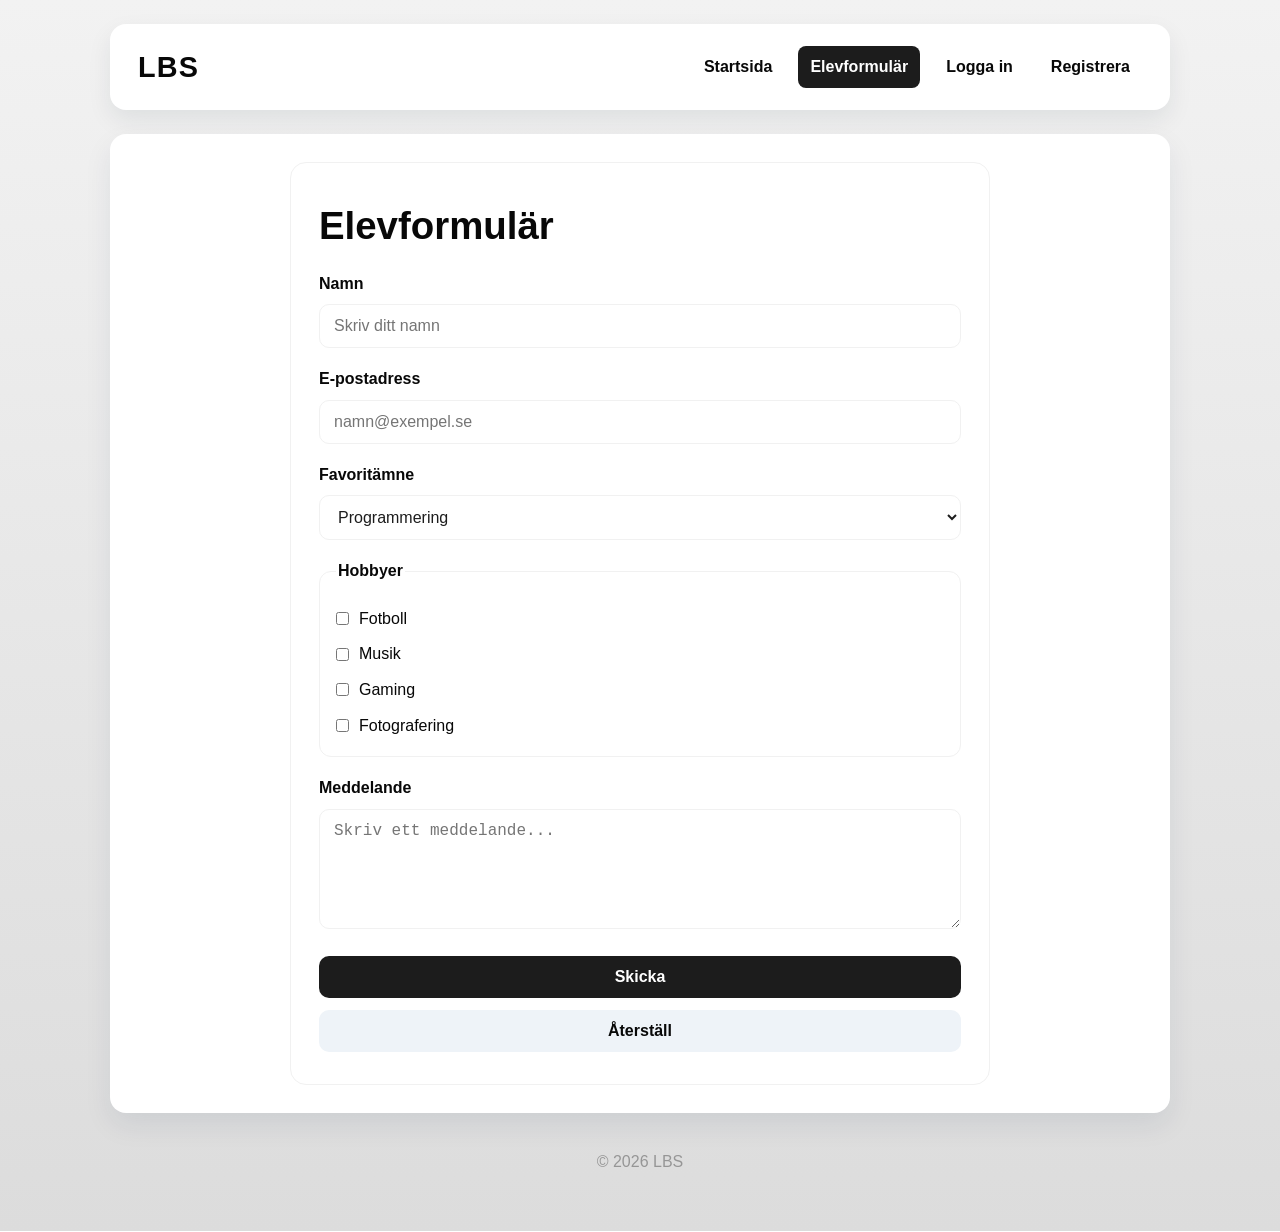
<file: form.html>
<!DOCTYPE html>
<html lang="sv">
<head>
    <meta charset="UTF-8">
    <meta name="viewport" content="width=device-width, initial-scale=1.0">
    <title>Elevformulär | LBS</title>
    <link rel="stylesheet" href="style.css">
</head>
<body>
    <div class="container">
        <header class="site-header">
            <div class="brand">LBS</div>
            <nav class="nav" aria-label="Huvudnavigation">
                <a href="index.html">Startsida</a>
                <a href="form.html" class="active">Elevformulär</a>
                <a href="login.html">Logga in</a>
                <a href="register.html">Registrera</a>
            </nav>
        </header>

        <main class="page">
            <section class="form-card">
                <h1>Elevformulär</h1>
                <form>
                    <div class="form-group">
                        <label for="namn">Namn</label>
                        <input type="text" id="namn" name="namn" placeholder="Skriv ditt namn">
                    </div>

                    <div class="form-group">
                        <label for="email">E-postadress</label>
                        <input type="email" id="email" name="email" placeholder="namn@exempel.se">
                    </div>

                    <div class="form-group">
                        <label for="favoritamne">Favoritämne</label>
                        <select id="favoritamne" name="favoritamne">
                            <option value="programmering">Programmering</option>
                            <option value="matematik">Matematik</option>
                            <option value="svenska">Svenska</option>
                            <option value="engelska">Engelska</option>
                            <option value="kemi">Kemi</option>
                        </select>
                    </div>

                    <fieldset class="hobby-group">
                        <legend>Hobbyer</legend>
                        <label><input type="checkbox" name="hobby" value="fotboll"> Fotboll</label>
                        <label><input type="checkbox" name="hobby" value="musik"> Musik</label>
                        <label><input type="checkbox" name="hobby" value="gaming"> Gaming</label>
                        <label><input type="checkbox" name="hobby" value="fotografering"> Fotografering</label>
                    </fieldset>

                    <div class="form-group">
                        <label for="meddelande">Meddelande</label>
                        <textarea id="meddelande" name="meddelande" rows="5" placeholder="Skriv ett meddelande..."></textarea>
                    </div>

                    <div class="button-row">
                        <input type="submit" value="Skicka" class="btn btn-primary">
                        <input type="reset" value="Återställ" class="btn btn-secondary">
                    </div>
                </form>
            </section>
        </main>

        <footer class="site-footer">
            <p>© 2026 LBS</p>
        </footer>
    </div>
</body>
</html>
</file>
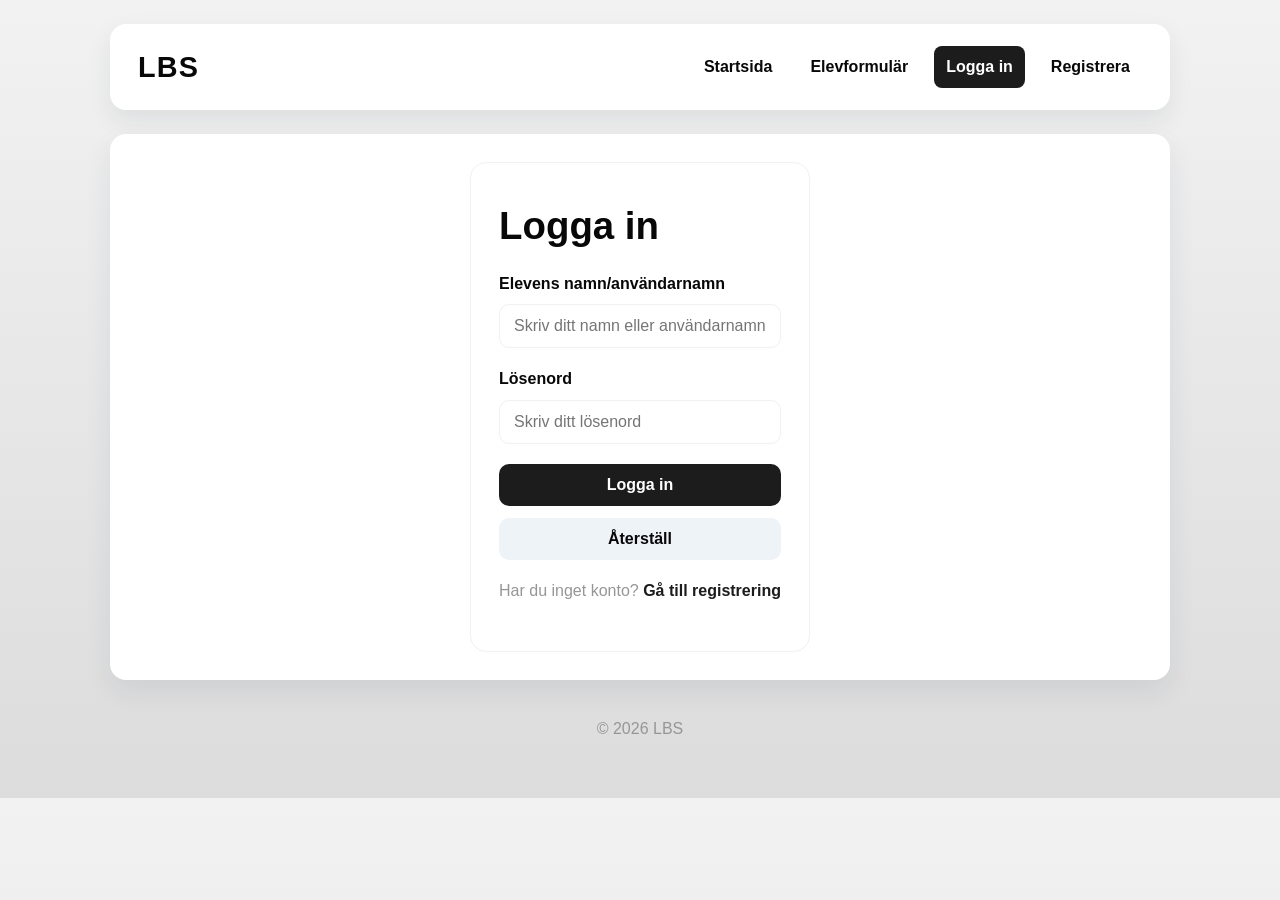
<file: login.html>
<!DOCTYPE html>
<html lang="sv">
<head>
    <meta charset="UTF-8">
    <meta name="viewport" content="width=device-width, initial-scale=1.0">
    <title>Logga in | LBS</title>
    <link rel="stylesheet" href="style.css">
</head>
<body>
    <div class="container">
        <header class="site-header">
            <div class="brand">LBS</div>
            <nav class="nav" aria-label="Huvudnavigation">
                <a href="index.html">Startsida</a>
                <a href="form.html">Elevformulär</a>
                <a href="login.html" class="active">Logga in</a>
                <a href="register.html">Registrera</a>
            </nav>
        </header>

        <main class="page auth-page">
            <section class="form-card">
                <h1>Logga in</h1>
                <form>
                    <div class="form-group">
                        <label for="login-namn">Elevens namn/användarnamn</label>
                        <input type="text" id="login-namn" name="login-namn" placeholder="Skriv ditt namn eller användarnamn">
                    </div>

                    <div class="form-group">
                        <label for="login-losenord">Lösenord</label>
                        <input type="password" id="login-losenord" name="login-losenord" placeholder="Skriv ditt lösenord">
                    </div>

                    <div class="button-row">
                        <input type="submit" value="Logga in" class="btn btn-primary">
                        <input type="reset" value="Återställ" class="btn btn-secondary">
                    </div>
                </form>

                <p class="auth-link">
                    Har du inget konto? <a href="register.html">Gå till registrering</a>
                </p>
            </section>
        </main>

        <footer class="site-footer">
            <p>© 2026 LBS</p>
        </footer>
    </div>
</body>
</html>
</file>
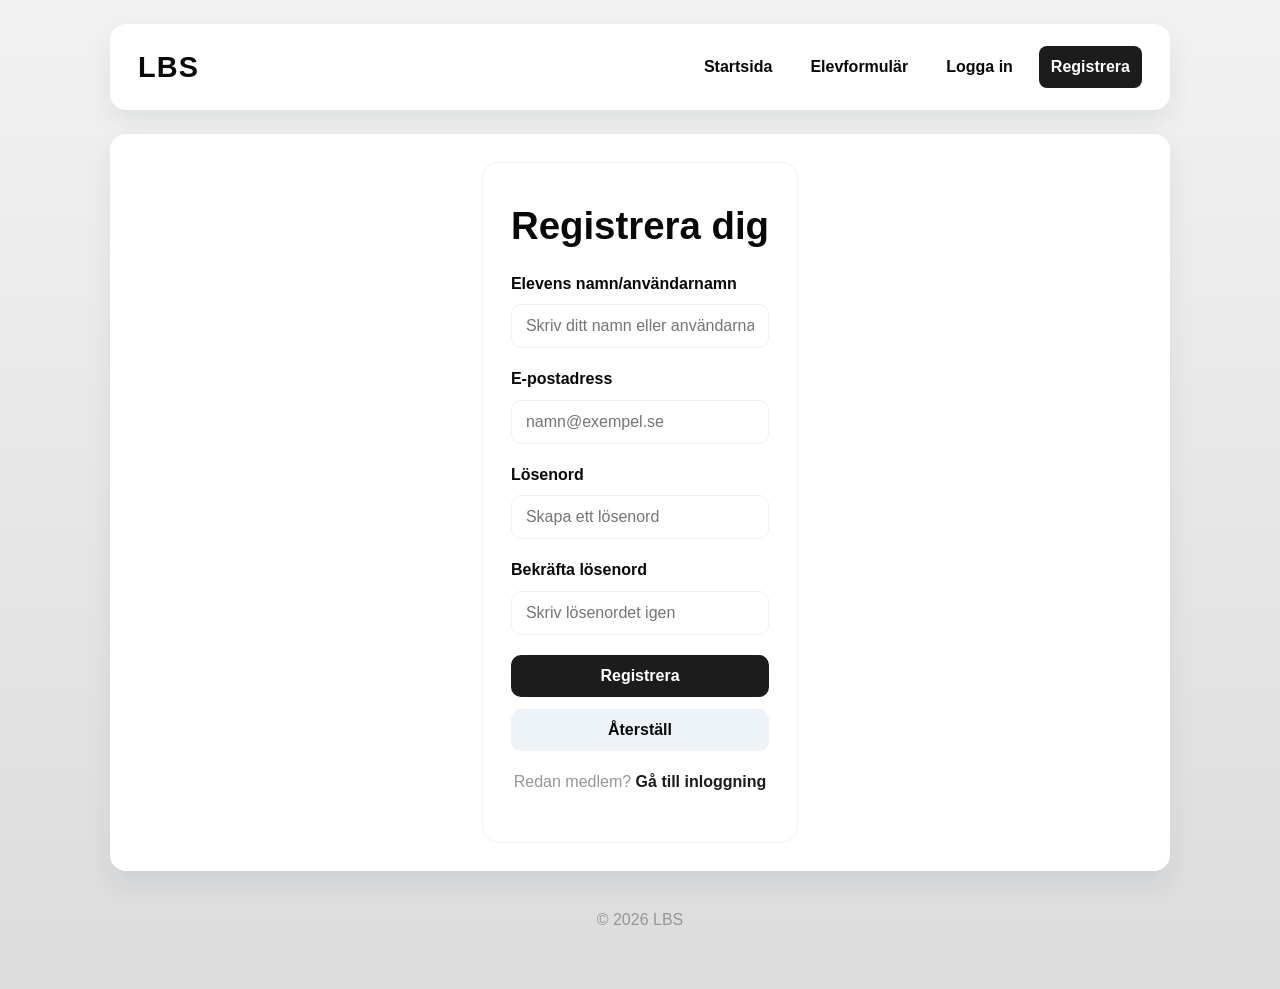
<file: register.html>
<!DOCTYPE html>
<html lang="sv">
<head>
    <meta charset="UTF-8">
    <meta name="viewport" content="width=device-width, initial-scale=1.0">
    <title>Registrera | LBS</title>
    <link rel="stylesheet" href="style.css">
</head>
<body>
    <div class="container">
        <header class="site-header">
            <div class="brand">LBS</div>
            <nav class="nav" aria-label="Huvudnavigation">
                <a href="index.html">Startsida</a>
                <a href="form.html">Elevformulär</a>
                <a href="login.html">Logga in</a>
                <a href="register.html" class="active">Registrera</a>
            </nav>
        </header>

        <main class="page auth-page">
            <section class="form-card">
                <h1>Registrera dig</h1>
                <form>
                    <div class="form-group">
                        <label for="register-namn">Elevens namn/användarnamn</label>
                        <input type="text" id="register-namn" name="register-namn" placeholder="Skriv ditt namn eller användarnamn">
                    </div>

                    <div class="form-group">
                        <label for="register-email">E-postadress</label>
                        <input type="email" id="register-email" name="register-email" placeholder="namn@exempel.se">
                    </div>

                    <div class="form-group">
                        <label for="register-losenord">Lösenord</label>
                        <input type="password" id="register-losenord" name="register-losenord" placeholder="Skapa ett lösenord">
                    </div>

                    <div class="form-group">
                        <label for="register-bekrafta">Bekräfta lösenord</label>
                        <input type="password" id="register-bekrafta" name="register-bekrafta" placeholder="Skriv lösenordet igen">
                    </div>

                    <div class="button-row">
                        <input type="submit" value="Registrera" class="btn btn-primary">
                        <input type="reset" value="Återställ" class="btn btn-secondary">
                    </div>
                </form>

                <p class="auth-link">
                    Redan medlem? <a href="login.html">Gå till inloggning</a>
                </p>
            </section>
        </main>

        <footer class="site-footer">
            <p>© 2026 LBS</p>
        </footer>
    </div>
</body>
</html>
</file>
<file: style.css>
:root {
    --primary: #1c1c1c;
    --primary-dark: #080808;
    --accent: #676767;
    --light: #f4f4f4;
    --card: #ffffff;
    --text: #1d1d1d;
    --muted: #969696;
    --border: #f1f1f1;
}

* {
    box-sizing: border-box;
}

body {
    margin: 0;
    font-family: Arial, Helvetica, sans-serif;
    background: linear-gradient(180deg, #f2f2f2 0%, #dcdcdc 100%);
    color: var(--text);
    line-height: 1.6;
}

img {
    max-width: 100%;
    display: block;
}

.container {
    max-width: 1100px;
    margin: 0 auto;
    padding: 24px 20px 40px;
}

.site-header {
    display: flex;
    justify-content: space-between;
    align-items: center;
    gap: 20px;
    background: var(--card);
    padding: 20px 28px;
    border-radius: 16px;
    box-shadow: 0 10px 25px rgba(15, 34, 52, 0.08);
    margin-bottom: 24px;
}

.brand {
    font-size: 1.8rem;
    font-weight: 700;
    color: var(--primary-dark);
    letter-spacing: 0.04em;
}

.nav {
    display: flex;
    flex-wrap: wrap;
    gap: 14px;
}

.nav a {
    text-decoration: none;
    color: var(--primary-dark);
    font-weight: 600;
    padding: 8px 12px;
    border-radius: 8px;
    
}

.nav a:hover,
.nav a.active {
    background: var(--primary);
    color: #fff;
}

.page {
    background: var(--card);
    border-radius: 16px;
    box-shadow: 0 12px 28px rgba(16, 43, 72, 0.08);
    padding: 28px;
}

.hero {
    display: grid;
    grid-template-columns: 1.2fr 1fr;
    gap: 30px;
    align-items: center;
    padding-bottom: 18px;
}

.hero img {
    width: 100%;
    height: 360px;
    object-fit: cover;
    border-radius: 16px;
}

.eyebrow {
    margin: 0 0 10px;
    color: var(--primary);
    text-transform: uppercase;
    font-size: 0.75rem;
    letter-spacing: 0.12em;
    font-weight: 700;
}

h1, h2, h3 {
    color: var(--primary-dark);
    margin-top: 0;
}

h1 {
    font-size: clamp(2rem, 3vw, 3rem);
    margin-bottom: 14px;
}

h2 {
    font-size: 1.6rem;
    margin-bottom: 12px;
}

.section {
    margin-top: 22px;
}

.content-grid {
    display: grid;
    grid-template-columns: 1.2fr 0.8fr;
    gap: 26px;
    margin-top: 16px;
}

.subject-list {
    list-style: none;
    padding: 0;
    margin: 0;
    display: grid;
    grid-template-columns: repeat(2, minmax(160px, 1fr));
    gap: 12px;
}

.subject-list li {
    background: var(--light);
    border: 1px solid var(--border);
    border-radius: 10px;
    padding: 12px 14px;
    font-weight: 600;
    color: var(--primary-dark);
}

.info-card {
    background: linear-gradient(180deg, #f0f0f0 0%, #e1e1e1 100%);
    border: 1px solid #565656;
    border-radius: 14px;
    padding: 22px;
}

.schedule {
    width: 100%;
    border-collapse: collapse;
    margin-top: 14px;
    overflow: hidden;
    border-radius: 12px;
    border: 1px solid var(--border);
}

.schedule th,
.schedule td {
    border: 1px solid var(--border);
    padding: 14px 12px;
    text-align: left;
}

.schedule th {
    background: var(--primary);
    color: white;
}

.schedule tr:nth-child(even) td {
    background: #f8fbff;
}

.form-card {
    max-width: 700px;
    margin: 0 auto;
    padding: 32px 28px;
    background: #fff;
    border-radius: 16px;
    border: 1px solid var(--border);
}

.form-group {
    margin-bottom: 18px;
}

label,
legend {
    display: block;
    margin-bottom: 8px;
    font-weight: 700;
    color: var(--primary-dark);
}

input,
select,
textarea {
    width: 100%;
    padding: 12px 14px;
    border: 1px solid var(--border);
    border-radius: 10px;
    background: #fff;
    font-size: 1rem;
    color: var(--text);
}

input:focus,
select:focus,
textarea:focus {
    outline: 2px solid rgba(113, 113, 113, 0.2);
    border-color: var(--primary);
}

textarea {
    resize: vertical;
    min-height: 120px;
}

.hobby-group {
    border: 1px solid var(--border);
    border-radius: 12px;
    padding: 14px 16px 8px;
    margin: 0 0 18px;
}

.hobby-group label {
    display: flex;
    align-items: center;
    gap: 10px;
    font-weight: 500;
    margin-bottom: 10px;
}

.hobby-group input {
    width: auto;
    margin: 0;
}

.button-row {
    display: flex;
    flex-wrap: wrap;
    gap: 12px;
    margin-top: 20px;
}

.btn {
    border: none;
    border-radius: 10px;
    padding: 12px 18px;
    font-size: 1rem;
    font-weight: 700;
    cursor: pointer;
    transition: transform 0.2s ease, opacity 0.2s ease;
}

.btn:hover {
    transform: translateY(-1px);
}

.btn-primary {
    background: var(--primary);
    color: #fff;
}

.btn-secondary {
    background: #eef3f8;
    color: var(--primary-dark);
}

.auth-page {
    display: flex;
    justify-content: center;
    align-items: center;
    min-height: 500px;
}

.auth-link {
    text-align: center;
    margin-top: 18px;
    color: var(--muted);
}

.auth-link a {
    color: var(--primary);
    font-weight: 700;
    text-decoration: none;
}

.site-footer {
    text-align: center;
    color: var(--muted);
    padding-top: 20px;
}

@media (max-width: 700px) {
    .site-header {
        flex-direction: column;
        align-items: flex-start;
    }

    .hero,
    .content-grid {
        grid-template-columns: 1fr;
    }

    .page {
        padding: 20px 18px;
    }

    .subject-list {
        grid-template-columns: 1fr;
    }
}
</file>
